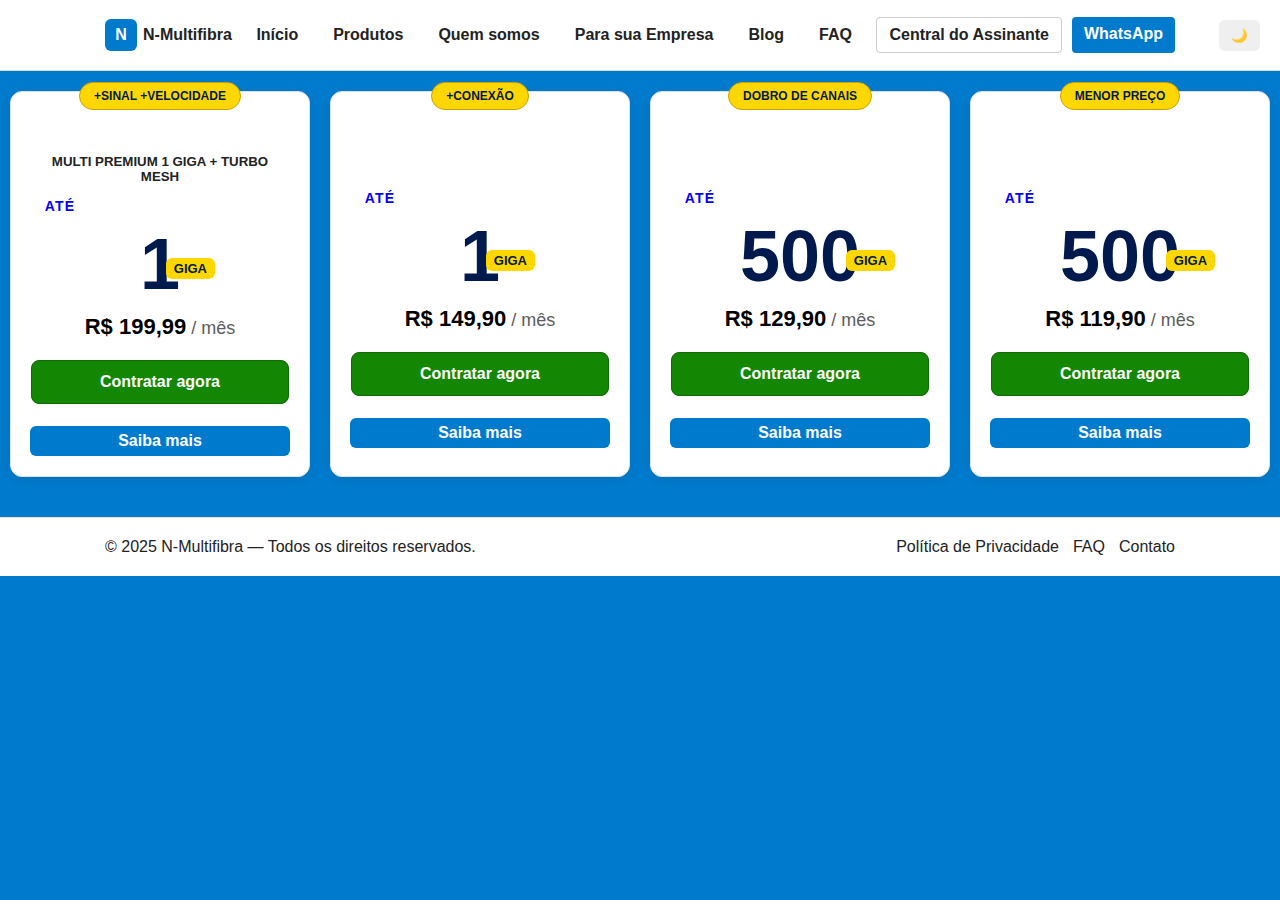
<file: diogo.html>
<!DOCTYPE html>
<html lang="pt-br">

<head>
  <meta charset="UTF-8" />
  <meta name="viewport" content="width=device-width, initial-scale=1.0"/>
  <title>N-Multifibra</title>
  <link rel="stylesheet" href="diogo.css"/>
  <link rel="icon" href="logotitle.png" type="image/x-icon">
<link rel="stylesheet" href="https://cdnjs.cloudflare.com/ajax/libs/font-awesome/4.7.0/css/font-awesome.min.css">
</head>

<body>

  <header class="header-wrap">
    <div class="container bar">
      <a class="logo" href="index.html">
        <span class="logo-badge">N</span>
        <span>N-Multifibra</span>
      </a>

      <input type="checkbox" id="nav-toggle">
      <label for="nav-toggle" class="hamb">
        <span class="line"></span>
        <span class="line"></span>
        <span class="line"></span>
      </label>

      <nav class="menu">
        <ul class="nav-list">
          <li><a href="index.html">Início</a></li>
          <li><a href="diogo.html">Produtos</a></li>
          <li><a href="ruan.html">Quem somos</a></li>
          <li><a href="rai.html">Para sua Empresa</a></li>
          <li><a href="https://nmultifibra.com.br/blog">Blog</a></li>
          <li><a href="https://suporte.nmultifibra.com.br/">FAQ</a></li>
        </ul>
      </nav>

      <div class="cta">
        <button id="theme-toggle" style="position:fixed; top:20px; right:20px; z-index:1000; padding:8px 12px; border:none; border-radius:6px; cursor:pointer;">🌙</button>

        <a class="btn btn-outline" href="#">Central do Assinante</a>
        <a class="btn btn-primary" href="#">WhatsApp</a>
      </div>
    </div>
  </header>

  <main>
    <div id="cards">

      <!-- CARD 1 -->
      <div class="card">
        <div class="cardbolinha">+SINAL +VELOCIDADE</div>
        <h5>MULTI PREMIUM 1 GIGA + TURBO MESH</h5>
        <span class="card-label">ATÉ</span>
        <div class="card-preco">
          <span class="num">1</span>
          <span class="highlight">GIGA</span>
        </div>
        <div class="card-valor">
          <span class="preco">R$ 199,99</span> <span class="mes">/ mês</span>
        </div>
        <button>Contratar agora</button>
        <details class="card-more">
          <summary>Saiba mais</summary>
          <p>
            Internet premium com rede Mesh incluída. Ideal para residências grandes,
            streaming em 4K e múltiplos dispositivos conectados.
          </p>
        </details>
      </div>

      <!-- CARD 2 -->
      <div class="card">
        <div class="cardbolinha">+CONEXÃO</div>
        <h3>COMBO MULTI 500</h3>
        <span class="card-label">ATÉ</span>
        <div class="card-preco">
          <span class="num">1</span>
          <span class="highlight">GIGA</span>
        </div>
        <div class="card-valor">
          <span class="preco">R$ 149,90</span> <span class="mes">/ mês</span>
        </div>
        <button>Contratar agora</button>
        <details class="card-more">
          <summary>Saiba mais</summary>
          <p>
            Plano de alta velocidade com estabilidade. Perfeito para home office,
            videochamadas e jogos online sem travamentos.
          </p>
        </details>
      </div>

      <!-- CARD 3 -->
      <div class="card">
        <div class="cardbolinha">DOBRO DE CANAIS</div>
        <h3>COMBO MULTI 250</h3>
        <span class="card-label">ATÉ</span>
        <div class="card-preco">
          <span class="num">500</span>
          <span class="highlight">GIGA</span>
        </div>
        <div class="card-valor">
          <span class="preco">R$ 129,90</span> <span class="mes">/ mês</span>
        </div>
        <button>Contratar agora</button>
        <details class="card-more">
          <summary>Saiba mais</summary>
          <p>
            Inclui pacote de TV com dobro de canais. Internet estável para toda a família,
            com custo-benefício excelente.
          </p>
        </details>
      </div>

      <!-- CARD 4 -->
      <div class="card">
        <div class="cardbolinha">MENOR PREÇO</div>
        <h3>COMBO MULTI 250</h3>
        <span class="card-label">ATÉ</span>
        <div class="card-preco">
          <span class="num">500</span>
          <span class="highlight">GIGA</span>
        </div>
        <div class="card-valor">
          <span class="preco">R$ 119,90</span> <span class="mes">/ mês</span>
        </div>
        <button>Contratar agora</button>
        <details class="card-more">
          <summary>Saiba mais</summary>
          <p>
            Plano mais acessível, ideal para quem busca economia com qualidade.
            Ótimo para redes sociais e streaming leve.
          </p>
        </details>
      </div>

    </div>
  </main>

  <footer>
    <div class="container footer-grid">
      <p>© 2025 N-Multifibra — Todos os direitos reservados.</p>
      <ul class="footer-links">
        <li><a href="https://nmultifibra.com.br/terms-of-service">Política de Privacidade</a></li>
        <li><a href="https://suporte.nmultifibra.com.br/">FAQ</a></li>
        <li><a href="#">Contato</a></li>
      </ul>
    </div>
  </footer>

<script src="diogo.js"></script>


</body>

</html>
</file>
<file: diogo.css>
/* RESET BÁSICO */
* {
    margin: 0;
    padding: 0;
    box-sizing: border-box;
}

body {
    font-family: Arial, sans-serif;
    background: #007acc;
    color: #222;
}

/* HEADER */
.header-wrap {
    background: #fff;
    border-bottom: 1px solid #ddd;
    position: sticky;
    top: 0;
}

.container {
    max-width: 1100px;
    margin: 0 auto;
    padding: 0 15px;
}

.bar {
    display: flex;
    justify-content: space-between;
    align-items: center;
    height: 70px;
}

/* LOGO */
.logo {
    display: flex;
    align-items: center;
    text-decoration: none;
    font-weight: bold;
    color: #222;
}

.logo-badge {
    width: 32px;
    height: 32px;
    background: #007acc;
    color: #fff;
    display: flex;
    align-items: center;
    justify-content: center;
    border-radius: 6px;
    margin-right: 6px;
}

/* MENU */
.nav-list {
    list-style: none;
    display: flex;
    gap: 15px;
}

.nav-list li a,
.nav-list summary {
    text-decoration: none;
    color: #222;
    font-weight: 600;
    padding: 6px 10px;
    border-radius: 4px;
}

.nav-list li a:hover,
.nav-list summary:hover {
    background: #eee;
}

/* DROPDOWN */
details {
    position: relative;
}

.dropdown {
    position: absolute;
    top: 100%;
    left: 0;
    background: #fff;
    border: 1px solid #ddd;
    border-radius: 4px;
    display: flex;
    flex-direction: column;
    margin-top: 5px;
}

.dropdown a {
    padding: 8px 12px;
    color: #222;
    text-decoration: none;
}

.dropdown a:hover {
    font-size: 1.5rem;
    background: #f5f5f5;
}

/* CTA */
.cta {
    display: flex;
    gap: 10px;
}

.btn {
    padding: 8px 12px;
    border: none;
    border-radius: 4px;
    font-weight: bold;
    text-decoration: none;
    cursor: pointer;
}

.btn-outline {
    background: #fff;
    border: 1px solid #ccc;
    color: #222;
}

.btn-primary {
    background: #007acc;
    color: #fff;
}

/* HAMBURGER (MOBILE) */
#nav-toggle {
    display: none;
}

.hamb {
    display: none;
    flex-direction: column;
    cursor: pointer;
}

.hamb .line {
    width: 22px;
    height: 2px;
    background: #222;
    margin: 4px 0;
}

/* RESPONSIVO MENU */
@media (max-width: 768px) {
    .hamb {
        display: flex;
    }

    nav {
        display: none;
        width: 100%;
        background: #fff;
        border-top: 1px solid #ddd;
        position: absolute;
        top: 70px;
        left: 0;
    }

    #nav-toggle:checked~nav {
        display: block;
    }

    .nav-list {
        flex-direction: column;
        padding: 10px;
    }

    .cta {
        display: none;
    }

    img {
        width: 0px;
    }
}

/* -------- MAIN / CARDS -------- */
#cards {
    display: flex;
    justify-content: center;
    align-items: stretch;
    gap: 20px;
    margin-top: 20px;
    flex-wrap: wrap;
}

.card {
    display: flex;
    flex-direction: column;
    align-items: center;
    background-color: #fff;
    width: 300px;
    border: #e0e0e0 1px solid;
    border-radius: 12px;
    padding: 20px;
    gap: 14px;
    text-align: center;
    box-shadow: 0 4px 10px rgba(0, 0, 0, 0.06);
}

.card:hover {
    transition: 0.2s;
    transform: translateY(-4px);
    box-shadow: 0 8px 20px rgb(229, 255, 0);
}

.cardbolinha {
    position: relative;
    top: -30px;
    font-size: 12px;
    background: gold;
    color: #001a4d;
    padding: 6px 14px;
    border-radius: 999px;
    border: 1px solid #caa200;
    font-weight: 700;
}

.card-label {
    font-weight: 700;
    font-size: 14px;
    color: #001a4d;
    letter-spacing: .08em;
    position: relative;
    right: 100px;
}

.card-preco {
    position: relative;
    display: inline-block;
    line-height: 1;
}

.card-preco .num {
    font-size: 72px;
    font-weight: 800;
    color: #001a4d;
}

.card-preco .highlight {
    position: absolute;
    top: 30px;
    right: -35px;
    background: gold;
    font-size: 13px;
    padding: 4px 8px;
    border-radius: 6px;
    color: #001a4d;
    font-weight: 800;
    white-space: nowrap;
}

/* Preço */
.card-valor {
    font-size: 18px;
    color: #333;
}

.card-valor .preco {
    font-weight: 800;
    font-size: 22px;
    color: #000000;
}

.card-valor .mes {
    opacity: .8;
}

/* Botão principal */
.card button {
    width: 100%;
    background-color: #138604;
    border: 1px solid #0f6c03;
    border-radius: 8px;
    color: #fff;
    padding: 12px 20px;
    margin-top: 6px;
    cursor: pointer;
    font-size: 16px;
    font-weight: 700;
}

.card button:hover {
    transition: 0.2s;
    transform: translateY(-1px);
    background-color: #1db608;
}

/* Botão Saiba Mais */
.card-more summary {
    width: 260px;
    height: auto;
    display: inline-block;
    padding: 6px 12px;
    margin-top: 8px;
    background: #007acc;
    color: #fff;
    border-radius: 6px;
    font-weight: bold;
    cursor: pointer;
    transition: background 0.2s;
    user-select: none;
    list-style: none;
}

.card-more summary::-webkit-details-marker {
    display: none;
}

.card-more summary:hover {
    background: #005fa3;
}

/*FOOTER*/

footer {
  background: #fff;
  text-align: center;
  padding: 20px;
  margin-top: 40px;
  border-top: 1px solid #e5e5e5;
}

.footer-grid {
  display: flex;
  align-items: center;
  justify-content: space-between;
  gap: 16px;
  flex-wrap: wrap;
}

.footer-links {
  list-style: none;
  display: flex;
  gap: 14px;
  flex-wrap: wrap;
}

.footer-links a {
  color: #222;
  text-decoration: none;
}

.footer-links a:hover {
  text-decoration: underline;
}



/* Tema escuro */
body.dark {
  background-color: #121212;
  color: #000000;
}

body.dark header,
body.dark .cards-container .card,
body.dark .atendimento-section,
body.dark .avaliacoes,
body.dark .indicadores,
body.dark footer {
  background-color: #1e1e1e;
  color: #e0e0e0;
}

body.dark a {
  color: #ffd60a;
}

body.dark .btn-outline {
  background-color: #333;
  color: #fff;
  border: 1px solid #555;
}

body.dark #btn-primary,
body.dark .btn-avaliar {
  background-color: #1a73e8;
  color: #fff;
}


body.dark .card{
    background-color: #1e1e1e  ;
}


body.dark .card h5,h3{
    color: white;
}

body.dark .num, .card-label{
color: blue;
}

body.dark .preco{
    color: whitesmoke;
}

body.dark .mes{
    color: white;
}

body.dark .card-more p{
color: white;
}
</file>
